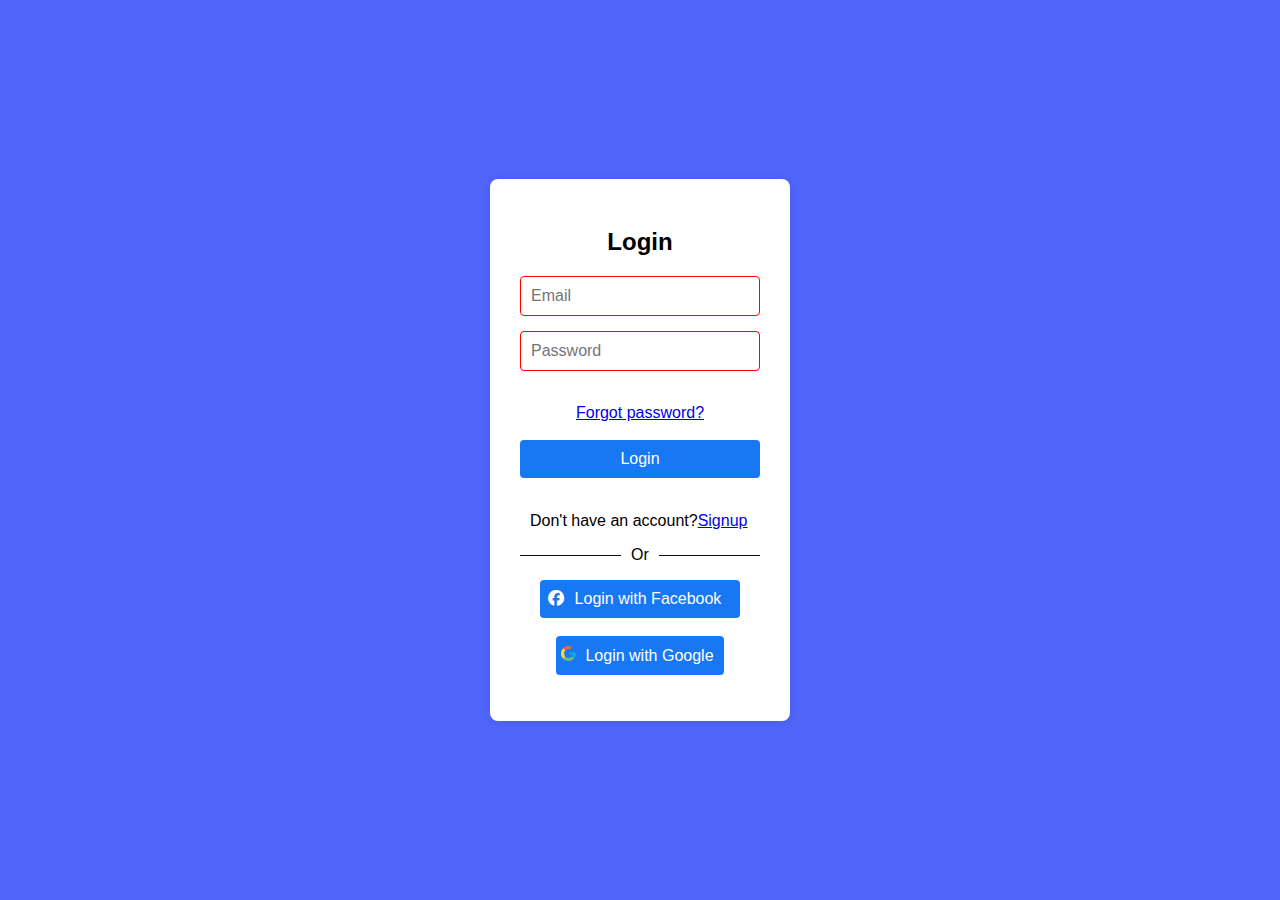
<file: index.html>
<!DOCTYPE html>
<html lang="en">

<head>
    <meta charset="UTF-8">
    <meta name="viewport" content="width=device-width, initial-scale=1.0">
    <title>Facebook</title>
    <link rel="stylesheet" href="https://cdnjs.cloudflare.com/ajax/libs/font-awesome/6.5.1/css/all.min.css">
    <link rel="stylesheet" href="main.css">

</head>

<body>
    <div class="container">
        <div class="form-container">
            <h2>Login</h2>
            <form>
                <input type="text" placeholder="Email" class="email" required>
                <input type="password" name="Password" placeholder="Password" minlength="6" maxlength="20"
                    class="password" required><br>


                <a href="#" class="text">Forgot password?</a>
                <br>
                <button type="submit">Login</button>
                <br>
                <p class="text3">Don't have an account?<a href="index2.html">Signup</a></p>
                <div class="container1">
                    <div class="line"></div>
                    <div class="or">Or</div>
                    <div class="line"></div>
                </div>
                <div>
                    <ul>
                        <button class="fb">
                            <li><i class="fa-brands fa-facebook"></i>Login with Facebook</li>
                        </button>
                        <br>
                        <br>
                        <button class="google"><img src="1199414.png" width="15px" height="15px"> Login with
                            Google</button>
                    </ul>
                </div>
            </form>
        </div>

    </div>
</body>

</html>
</file>
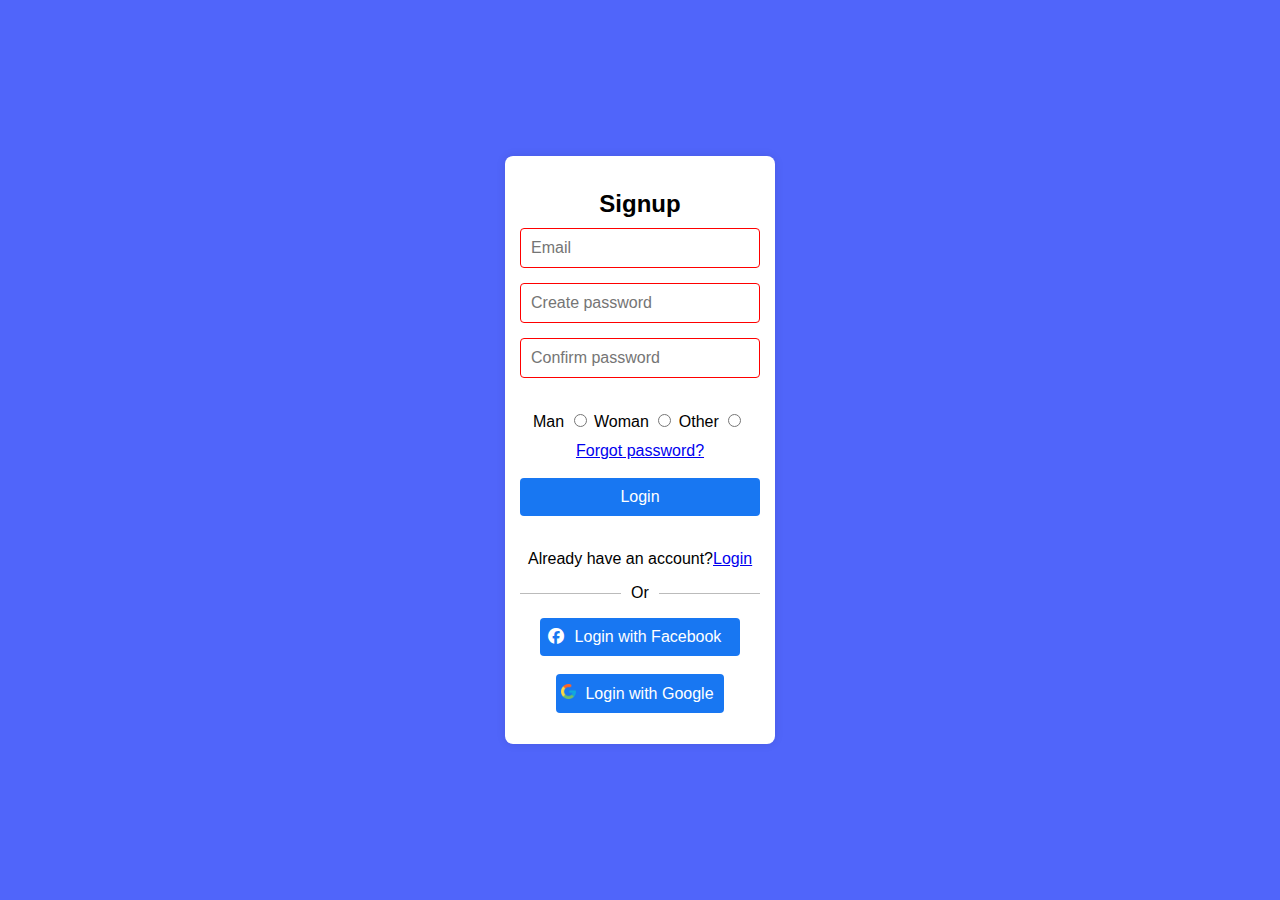
<file: index2.html>
<!DOCTYPE html>
<html lang="en">
<head>
    <meta charset="UTF-8">
    <meta name="viewport" content="width=device-width, initial-scale=1.0">
    <title>Facebook</title>
    <link rel="stylesheet" href="main2.css">
    <link rel="stylesheet" href="https://cdnjs.cloudflare.com/ajax/libs/font-awesome/6.5.1/css/all.min.css">

</head>
<body>
    <div class="container">
        <div class="form-container">
            <h2>Signup</h2>
            <form>
                <input type="email" placeholder="Email" class="email" required >
                <input type="password" name="Create password" placeholder="Create password" required="" minlength="6" maxlength="20" class="create"  required>
                <input type="password" name="Confirm password" placeholder="Confirm password" required="" minlength="6" maxlength="20" class="confirm" requierd><br>
                <label for="gender" class="gender">
                    Man
                    <input type="radio" name="gender">
                    Woman
                    <input type="radio" name="gender">
                    Other
                    <input type="radio" name="gender">
                </label>
                
                
                <a href="#" class="text">Forgot password?</a>
                <br>
                <button type="submit">Login</button>
                <br>
                <p class="text3">Already have an account?<a href="index.html">Login</a></p>
                <div class="container1">
                    <div class="line"></div>
                    <div class="or">Or</div>
                    <div class="line"></div>
                </div>
                <div>
                <ul>
                    <button class="fb"><li><i class="fa-brands fa-facebook"></i>Login with Facebook</li></button>
                    <br>
                    <br>
                    <button class="google"><img src="1199414.png" width="15px" height="15px"> Login with Google</button>
                </ul></div>
            </form>
        </div>

    </div>
</body>
</html>
</file>
<file: main.css>
body {
    font-family: Arial, sans-serif;
    background-color: #5065FA;
    margin: 0;
    padding: 0;
}

.container {
    display: flex;
    justify-content: center;
    align-items: center;
    height: 100vh;
}

.form-container {
    background-color: #fff;
    padding: 30px;
    border-radius: 8px;
    box-shadow: 0 0 10px rgba(0, 0, 0, 0.1);
    margin: 0 10px;
}

.form-container h2 {
    margin-bottom: 20px;
    text-align: center;
    padding: 0;
}

.form-container form {
    display: flex;
    flex-direction: column;
}

.form-container input {
    margin-bottom: 15px;
    padding: 10px;
    border: 1px solid #ccc;
    border-radius: 4px;
    font-size: 16px;

}

.form-container button {
    padding: 10px;
    background-color: #1877f2;
    color: #fff;
    border: none;
    border-radius: 4px;
    font-size: 16px;
    cursor: pointer;
    transition: background-color 0.3s ease;
}

.form-container button:hover {
    background-color: #1877f2;

}

.form-container .text {
    text-align: center;

}

.form-container .text.login {
    display: block;
    margin-top: 15px;
    position: relative;
    left: 10px;

}

.container1 {
    display: flex;
    justify-content: space-between;
    align-items: center;
}

.line {
    flex: 1;
    height: 1px;
    width: 40px;
    background-color: rgb(0, 0, 0);
}

.or {
    padding: 0 10px;
}

.container2 {
    display: flex;
    justify-content: space-between;
    align-items: center;

}

.line {
    flex: 1;
    height: 1px;
    width: 40px;
    background-color: rgba(0, 0, 0, 0.952);
}

.or {
    padding: 0 10px;
}

.fa-brands.fa-facebook {
    color: white;
    position: relative;
    right: 11px;
}

.fb {
    width: 200px;
    position: relative;
    right: 20px;
}

.google img {
    position: relative;
    right: 5px;
}

.google {
    position: relative;
    right: 4px;
}

.text3 {
    position: relative;
    left: 10px;

}

input:invalid {
    border: 1px solid red;

}
</file>
<file: main2.css>
body {
    font-family: Arial, sans-serif;
    background-color: #5065FA;
    margin: 0;
    padding: 0;
}

.container {
    display: flex;
    justify-content: center;
    align-items: center;
    height: 100vh;
}

.form-container {
    background-color: #fff;
    padding: 15px;
    border-radius: 8px;
    box-shadow: 0 0 10px rgba(0, 0, 0, 0.1);
    margin: 0 10px; 
}

.form-container h2 {
    margin-bottom: 10px;
    text-align: center;
}

.form-container form {
    display: flex;
    flex-direction: column;
}

.form-container input {
    margin-bottom: 15px;
    padding: 10px;
    border: 1px solid #ccc;
    border-radius: 4px;
    font-size: 16px;
}

.form-container button {
    padding: 10px;
    background-color: #1877f2;
    color: #fff;
    border: none;
    border-radius: 4px;
    font-size: 16px;
    cursor: pointer;
    transition: background-color 0.3s ease;
}

.form-container button:hover {
    background-color: #1877f2;
}

.form-container .text {
    text-align: center;
}

.form-container .text.login {
    display: block;
    margin-top: 15px;
}
.container1 {
    display: flex;
    justify-content: space-between; 
    align-items: center;
}

.line {
    flex: 1;
    height: 1px;
    width: 40px;
    background-color: rgba(0, 0, 0, 0.267);
}

.or {
    padding: 0 10px;
}
.container2 {
    display: flex;
    justify-content: space-between; 
    align-items: center;
}

.line {
    flex: 1;
    height: 1px;
    width: 40px;
    background-color: rgba(0, 0, 0, 0.267);
}

.or {
    padding: 0 10px;
}
.fa-brands.fa-facebook{
    color: white;
    position: relative;
    right: 11px;
}

.fb{
    width: 200px;
    position: relative;
    right: 20px;
}
.google img{
    position: relative;
    right: 5px;
}
    .google{
        position: relative;
    right: 4px;
    }
    .gender{
        position: relative;
    left: 13px;
    }
    .text3{
        position: relative;
    left: 8px;
    }
    input:invalid{ 
        border-color: red;
    }
</file>
